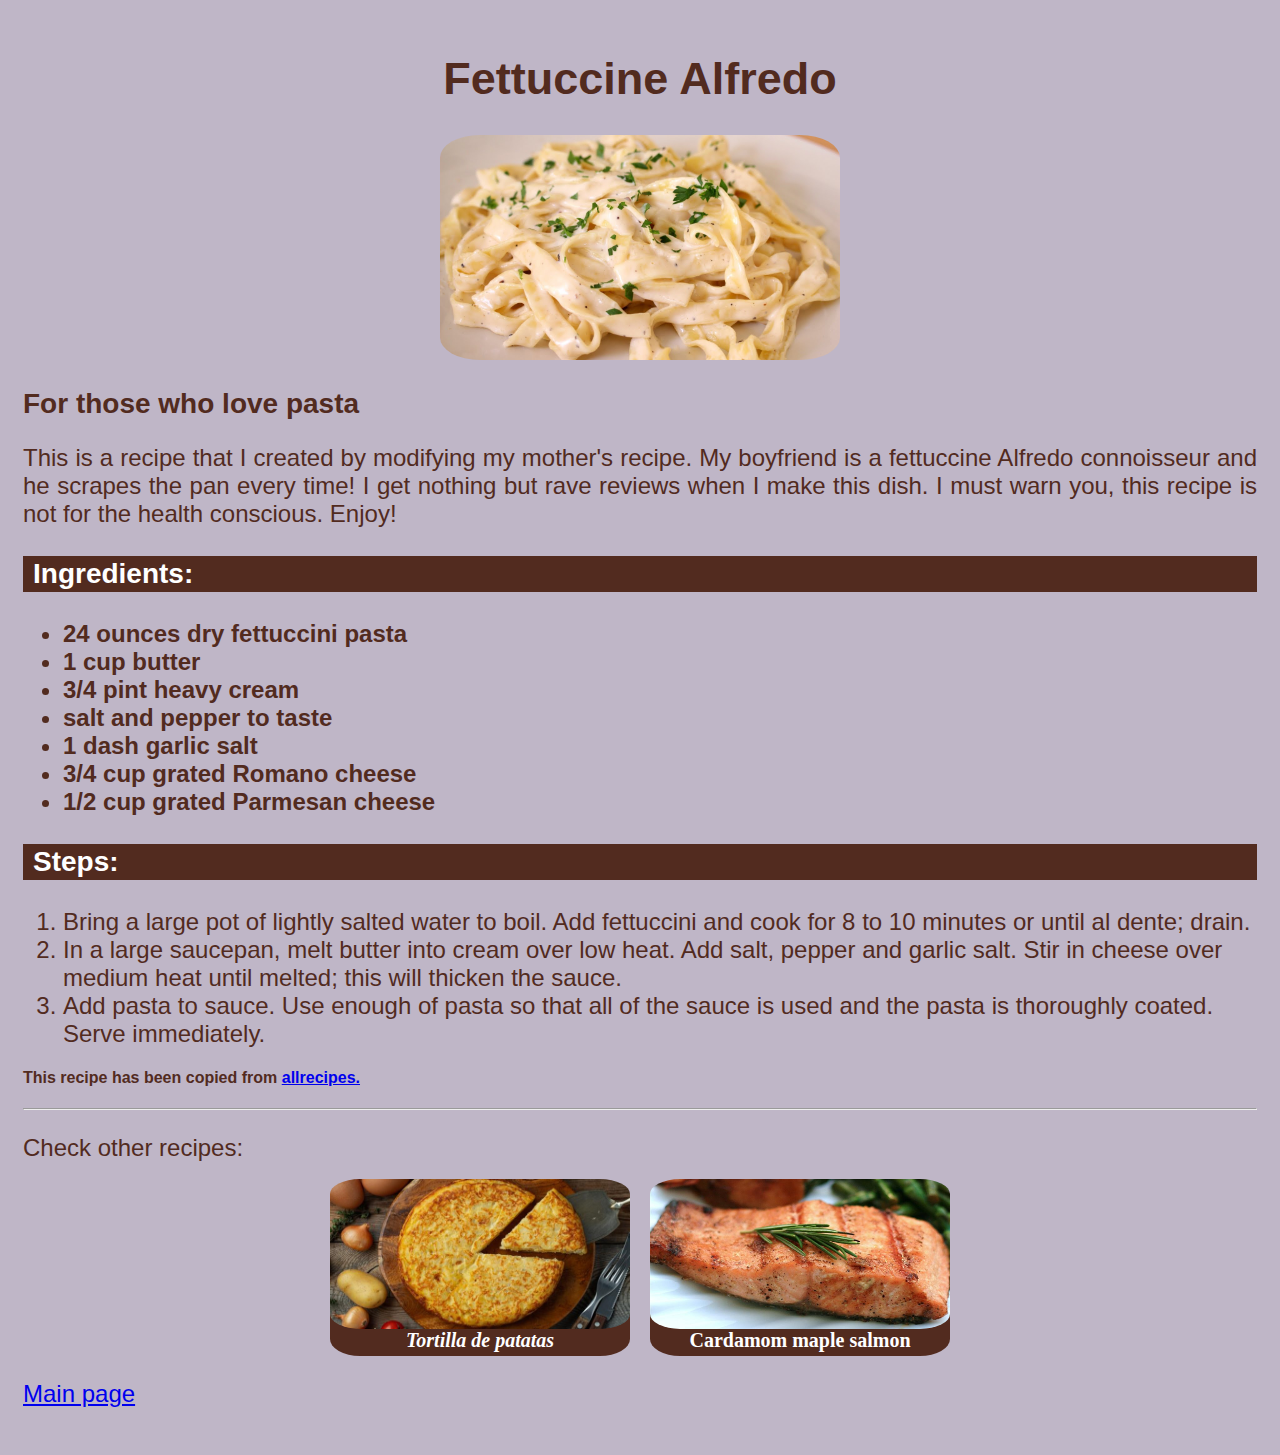
<file: recipes/fettuccine.html>
<!DOCTYPE html>
<html lang="en">
<head>
    <meta charset="UTF-8">
    <meta http-equiv="X-UA-Compatible" content="IE=edge">
    <meta name="viewport" content="width=device-width, initial-scale=1.0">
    <title>Odin Recipes Fettuccine Pasta</title>
    <link rel="stylesheet" href="../style.css">
    <!-- https://www.allrecipes.com/recipe/23431/to-die-for-fettuccine-alfredo/ -->
</head>
<body>
    <h1>Fettuccine Alfredo</h1>
    <div>
    <img src="../img/fettal.jpg" alt="Pasta with fettuccine alfredo sauce served on a plate" width="400">
    </div>
    <h2>For those who love pasta</h2>
    <p>
        This is a recipe that I created by modifying my mother's recipe. My
        boyfriend is a fettuccine Alfredo connoisseur and he scrapes the pan
        every time! I get nothing but rave reviews when I make this dish. I
        must warn you, this recipe is not for the health conscious. Enjoy!
    </p>
    <h3>Ingredients:</h3>
    <ul>
        <li>24 ounces dry fettuccini pasta</li>
        <li>1 cup butter</li>
        <li>3/4 pint heavy cream</li>
        <li>salt and pepper to taste</li>
        <li>1 dash garlic salt</li>
        <li>3/4 cup grated Romano cheese</li>
        <li>1/2 cup grated Parmesan cheese</li>
    </ul>
    <h3>Steps:</h3>
    <ol>
        <li>Bring a large pot of lightly salted water to boil. Add fettuccini
            and cook for 8 to 10 minutes or until al dente; drain.
        </li>
        <li>In a large saucepan, melt butter into cream over low heat. Add
            salt, pepper and garlic salt. Stir in cheese over medium heat until
            melted; this will thicken the sauce.
        </li>
        <li>Add pasta to sauce. Use enough of pasta so that all of the sauce
            is used and the pasta is thoroughly coated. Serve immediately.
        </li>
    </ol>
    <h4>This recipe has been copied from <a href="https://www.allrecipes.com/recipe/23431/to-die-for-fettuccine-alfredo/">
    allrecipes.</a>
    </h4>
    <hr>
    <p>Check other recipes:</p>
    <div class="container">
        <button>
            <a href="../recipes/tortilla_patatas.html">
                <img class="home-img" src="../img/tortilla-patatas.jpeg" alt="Tortilla de patatas dish">    
            </a>
            <i>Tortilla de patatas</i>
        </button>
        <button>
            <a href="../recipes/salmon.html">
                <img class="home-img" src="../img/salmon.jpeg" alt="Cooked salmon served on a plate">
            </a>
            Cardamom maple salmon
        </button>
    </div>
    <p><a href="../index.html">Main page</a></p>
</body>
</html>
</file>
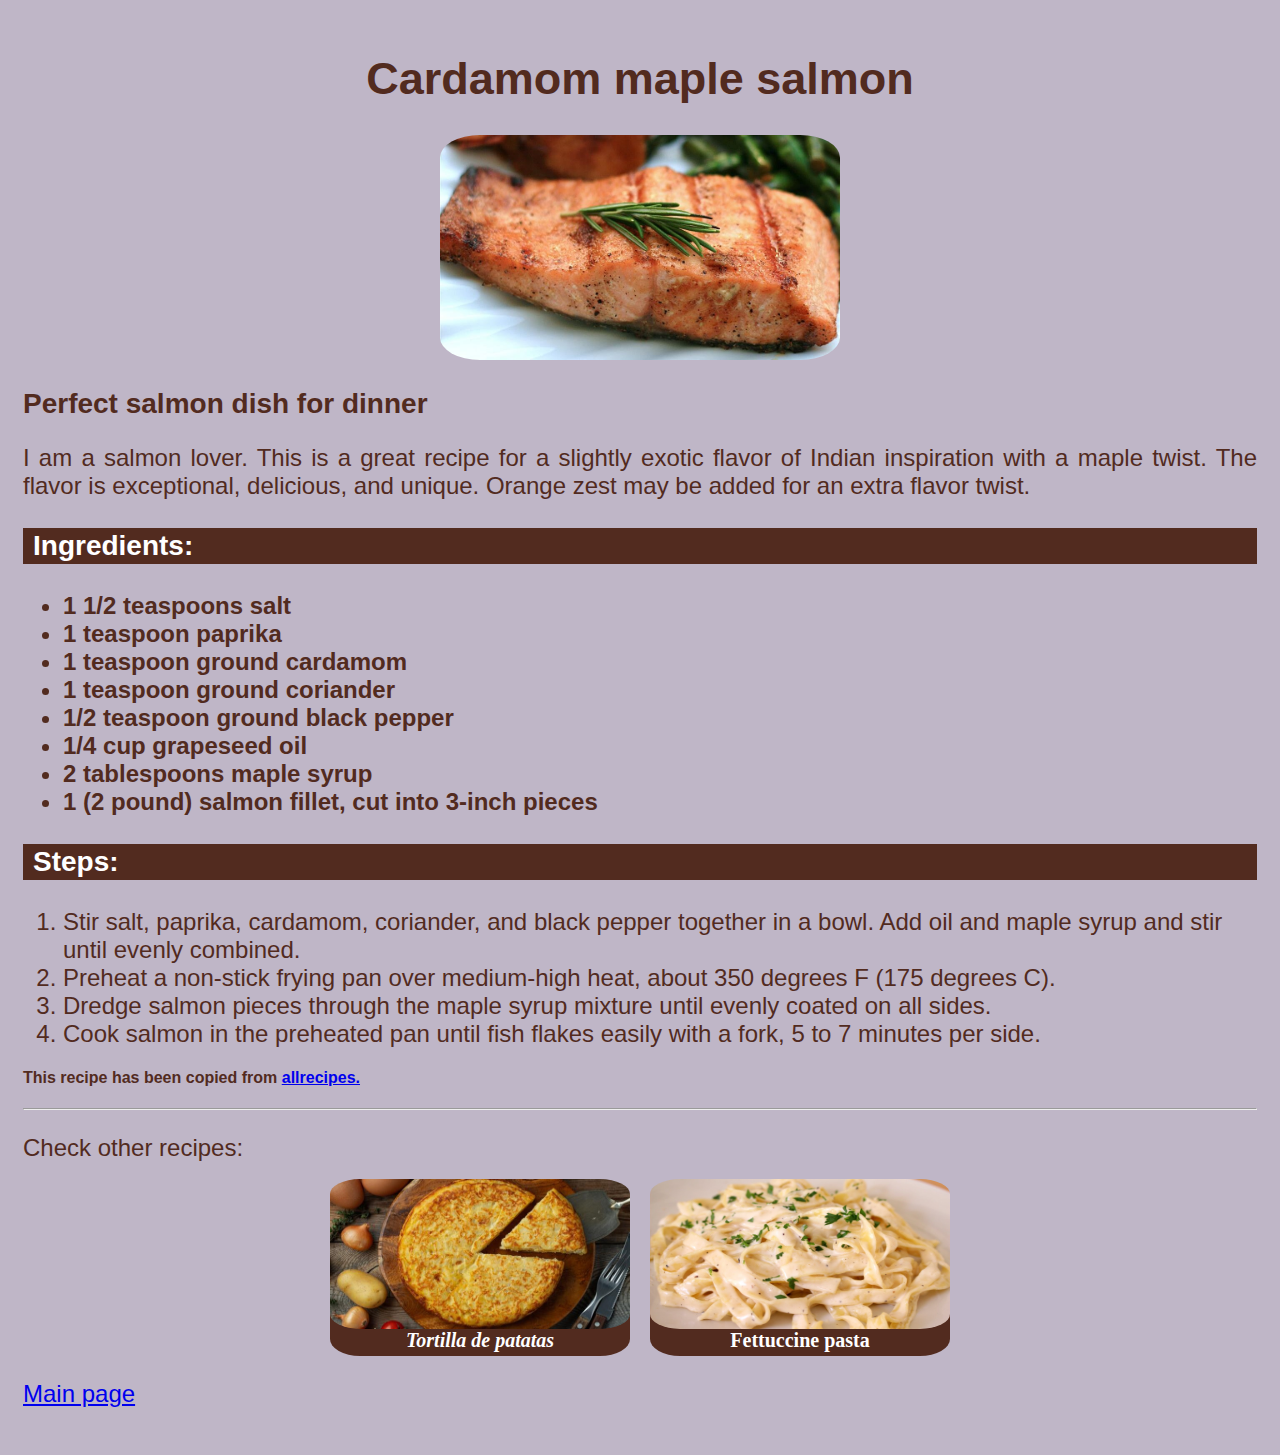
<file: recipes/salmon.html>
<!DOCTYPE html>
<html lang="en">
<head>
    <meta charset="UTF-8">
    <meta http-equiv="X-UA-Compatible" content="IE=edge">
    <meta name="viewport" content="width=device-width, initial-scale=1.0">
    <title>Document</title>
    <link rel="stylesheet" href="../style.css">
    <!-- https://www.allrecipes.com/recipe/237297/cardamom-maple-salmon/ -->
</head>
<body>
    <h1>Cardamom maple salmon</h1>
    <div>
    <img src="../img/salmon.jpeg" alt="Cooked salmon served on a plate" width="400">
    </div>
    <h2>Perfect salmon dish for dinner</h2>
    <p>
        I am a salmon lover. This is a great recipe for 
        a slightly exotic flavor of Indian inspiration 
        with a maple twist. The flavor is exceptional, 
        delicious, and unique. Orange zest may be added 
        for an extra flavor twist.
    </p>
    <h3>Ingredients:</h3>
    <ul>
        <li>1 1/2 teaspoons salt</li>
        <li>1 teaspoon paprika</li>
        <li>1 teaspoon ground cardamom</li>
        <li>1 teaspoon ground coriander</li>
        <li>1/2 teaspoon ground black pepper</li>
        <li>1/4 cup grapeseed oil</li>
        <li>2 tablespoons maple syrup</li>
        <li>1 (2 pound) salmon fillet, cut into 3-inch pieces</li>
    </ul>
    <h3>Steps:</h3>
    <ol>
        <li>Stir salt, paprika, cardamom, coriander, and black pepper
            together in a bowl. Add oil and maple syrup and stir until 
            evenly combined.
        </li>
        <li>
            Preheat a non-stick frying pan over medium-high heat, about
            350 degrees F (175 degrees C).
        </li>
        <li>Dredge salmon pieces through the maple syrup mixture until
            evenly coated on all sides.
        </li>
        <li>Cook salmon in the preheated pan until fish flakes easily
            with a fork, 5 to 7 minutes per side.
        </li>
    </ol>
    <h4>This recipe has been copied from 
        <a href="https://www.allrecipes.com/recipe/237297/cardamom-maple-salmon/">
        allrecipes.</a>         
    </h4>
    <hr>
    <p>Check other recipes:</p>
    <div class="container">
        <button>
            <a href="../recipes/tortilla_patatas.html">
                <img class="home-img" src="../img/tortilla-patatas.jpeg" alt="Tortilla de patatas dish">    
            </a>
            <i>Tortilla de patatas</i>
        </button>
        <button>
            <a href="../recipes/fettuccine.html">
                <img class="home-img" src="../img/fettal.jpg" alt="Pasta with fettuccine alfredo sauce served on a plate">
            </a>
            Fettuccine pasta   
        </button>
    </div>
    <p><a href="../index.html">Main page</a></p>
</body>
</html>
</file>
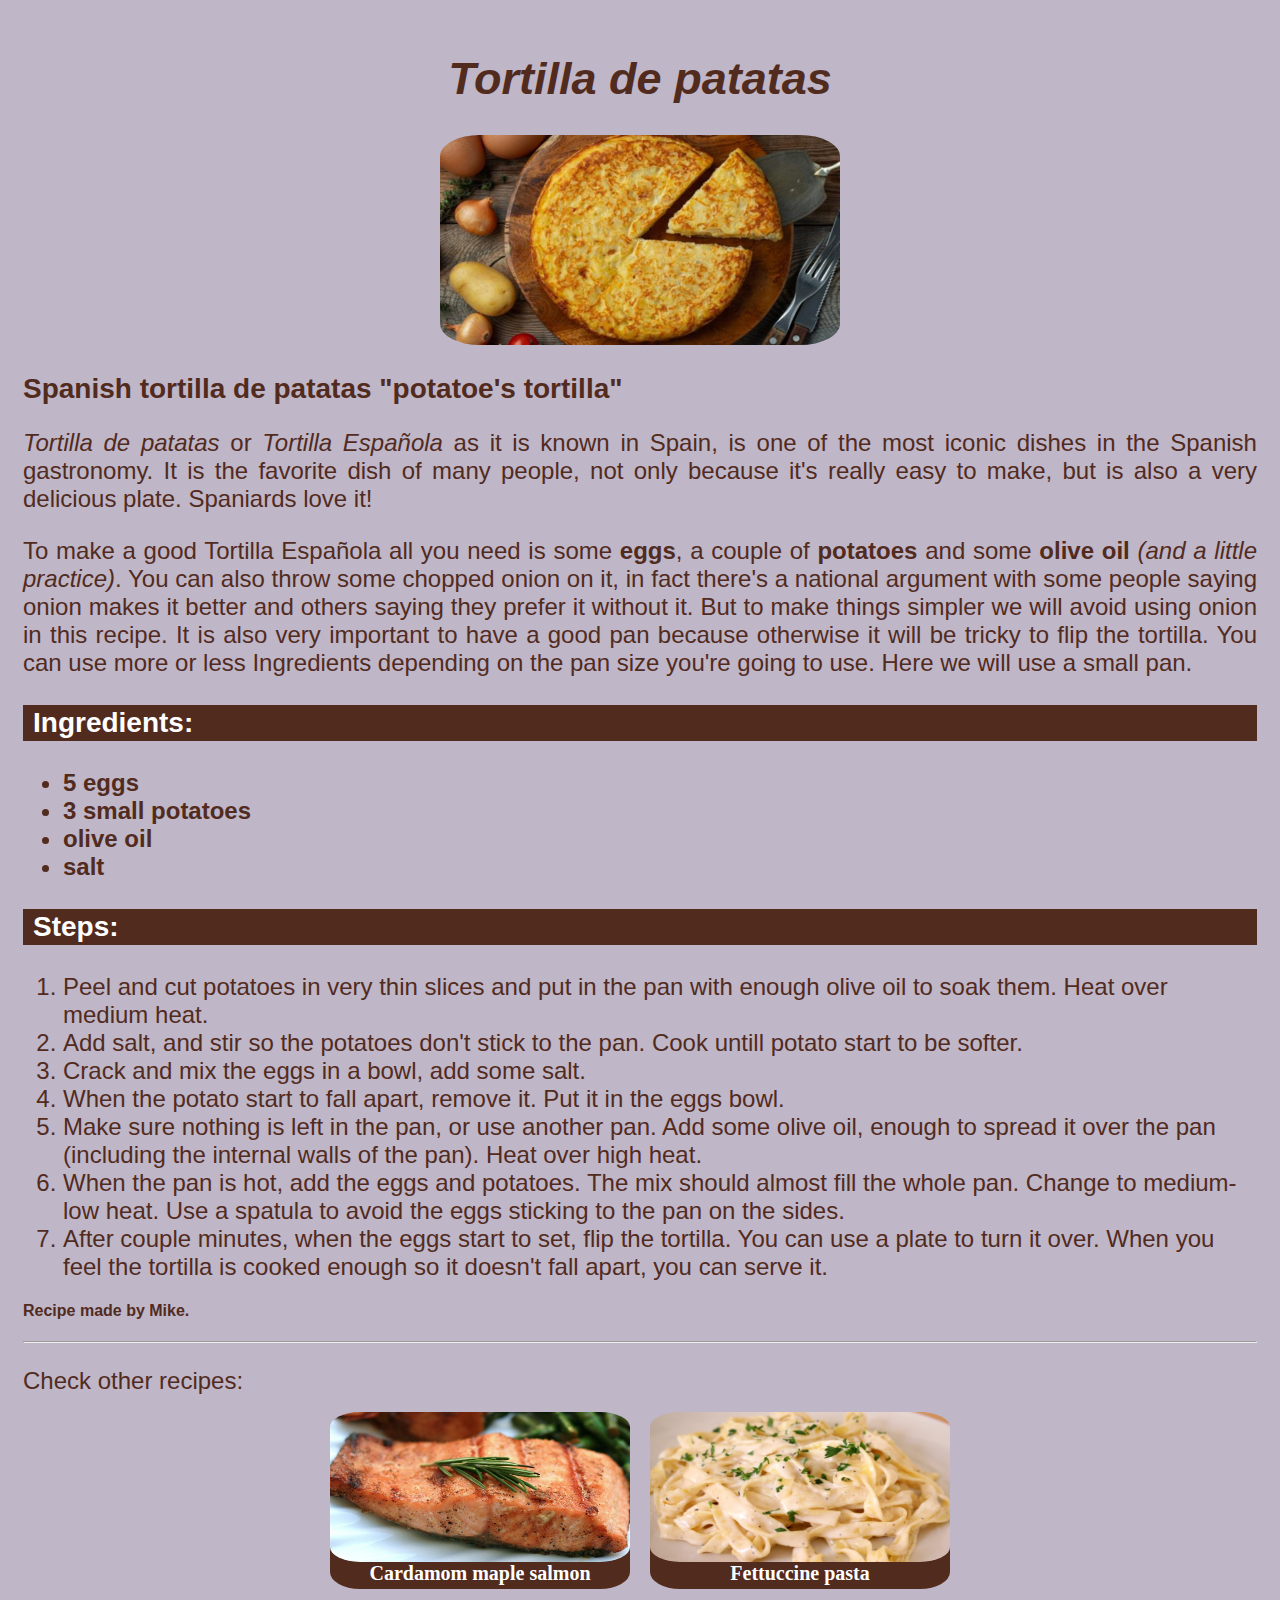
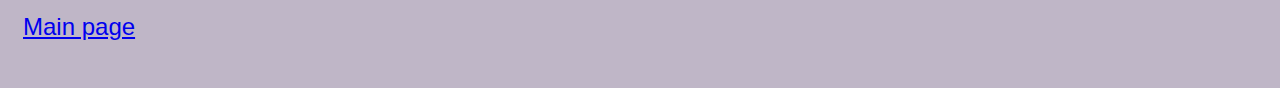
<file: recipes/tortilla_patatas.html>
<!DOCTYPE html>
<html lang="en">
<head>
    <title>Odin Recipes: Tortilla de patatas</title>
    <meta charset="utf-8">
    <link rel="stylesheet" href="../style.css">
</head>
<body>
    <h1><i>Tortilla de patatas</i></h1>
    <div>
    <img src="../img/tortilla-patatas.jpeg" 
    alt="Presentation of a spanish Tortilla de Patatas with a spatula taking a slice of it"
    width="400">
    </div>
    <h2>Spanish tortilla de patatas "potatoe's tortilla"</h2>
    <p><i>Tortilla de patatas</i> or <i>Tortilla Española</i> as
        it is known in Spain, is one of the most 
        iconic dishes in the Spanish gastronomy.
        It is the favorite dish of many people,
        not only because it's really easy to make,
        but is also a very delicious plate. Spaniards love it!
    </p>
    <p>To make a good Tortilla Española all you need is
        some <strong>eggs</strong>, a couple of <strong>
        potatoes</strong> and some <strong>olive oil</strong>
        <em>(and a little practice)</em>.
         You can also throw some chopped onion on it, 
        in fact there's a national argument with some
        people saying onion makes it better and others
        saying they prefer it without it. But to make 
        things simpler we will avoid using onion in this 
        recipe.
        It is also very important to have a good pan
        because otherwise it will be tricky to flip 
        the tortilla. You can use more or less Ingredients
        depending on the pan size you're going to use. Here
        we will use a small pan.
    </p>
    <h3>Ingredients:</h3>
    <ul>
        <li>5 eggs</li>
        <li>3 small potatoes</li>
        <li>olive oil</li>
        <li>salt</li>
    </ul>
    <h3>Steps:</h3>
    <ol>
        <li>Peel and cut potatoes in very thin slices and
            put in the pan with enough olive oil to soak them. 
            Heat over medium heat. 
        </li>
        <li>Add salt, and stir so the potatoes don't stick
            to the pan. Cook untill potato start to be softer.
        </li>
        <li>
            Crack and mix the eggs in a bowl, add some salt.
        </li>
        <li>
            When the potato start to fall apart, remove it.
            Put it in the eggs bowl.
        </li>
        <li>
            Make sure nothing is left in the pan, or use
            another pan. Add some olive oil, enough to spread
            it over the pan (including the internal 
            walls of the pan). Heat over high heat.
        </li>
        <li>
            When the pan is hot, add the eggs and potatoes. The
            mix should almost fill the whole pan. Change to
            medium-low heat. Use a spatula
            to avoid the eggs sticking to the pan on the sides.
        </li>
        <li>
            After couple minutes, when the eggs start to set, flip
            the tortilla. You can use a plate to
            turn it over. When you feel the tortilla is cooked
            enough so it doesn't fall apart, you can serve it.
        </li>
    </ol>
    <h4>Recipe made by Mike.</h4>
    <hr>
    <p>Check other recipes:</p>
    <div class="container">
        <button>
            <a href="../recipes/salmon.html">
                <img class="home-img" src="../img/salmon.jpeg" alt="Cooked salmon served on a plate">
            </a>
            Cardamom maple salmon
        </button>
        <button>
            <a href="../recipes/fettuccine.html">
                <img class="home-img" src="../img/fettal.jpg" alt="Pasta with fettuccine alfredo sauce served on a plate">
            </a>
            Fettuccine pasta   
        </button>
    </div>
    <p><a href="../index.html">Main page</a></p>
</body>
</html>
</file>
<file: style.css>
body {
    background: rgb(191, 182, 199);
    padding: 15px;
}

h1, h2, h3, h4 {
    color: rgb(82, 43, 31);
    font-family: 'Franklin Gothic', Arial, sans-serif;
    font-weight: bold;
}

h1 {   
    font-size: 45px;
    text-align: center;
}

h2, h3 {
    font-size: 28px;
}

h3 {
    background: rgb(82, 43, 31);
    color: white;
    padding: 2px 10px 2px;
}

div {
    text-align: center;
}

img {
    height: auto;
    width: 400px;
    border-radius: 10%;
}

p {
    text-align: justify;
    font-family: 'Segoe UI', Tahoma, Geneva, Verdana, sans-serif;
    font-size: 24px;
    color: rgb(82, 43, 31);
}

li {
    color: rgb(82, 43, 31);
    font-size: 24px;
    font-family: 'Segoe UI', Tahoma, Geneva, Verdana, sans-serif;
}

ul li {
    font-weight: bold;
}

.container {
    display: flex;
    flex: 1;
    justify-content: center;
    gap: 20px;
    flex-flow: row wrap;
}

.container button {
    padding: 8px;
    border-radius: 10%;
    font-size: 20px;
    font-family: "Times New Roman";
    font-weight: 900;
    width: 300px;
    height: 170px;
    background-color: rgb(82, 43, 31);
    color: white;
    border-width: 0px;
}

.home-img {
    width: 300px;
    height: 150px;
    margin-top: -15px;
    margin-left: -8px;
    margin-bottom: -5px;
}
</file>
